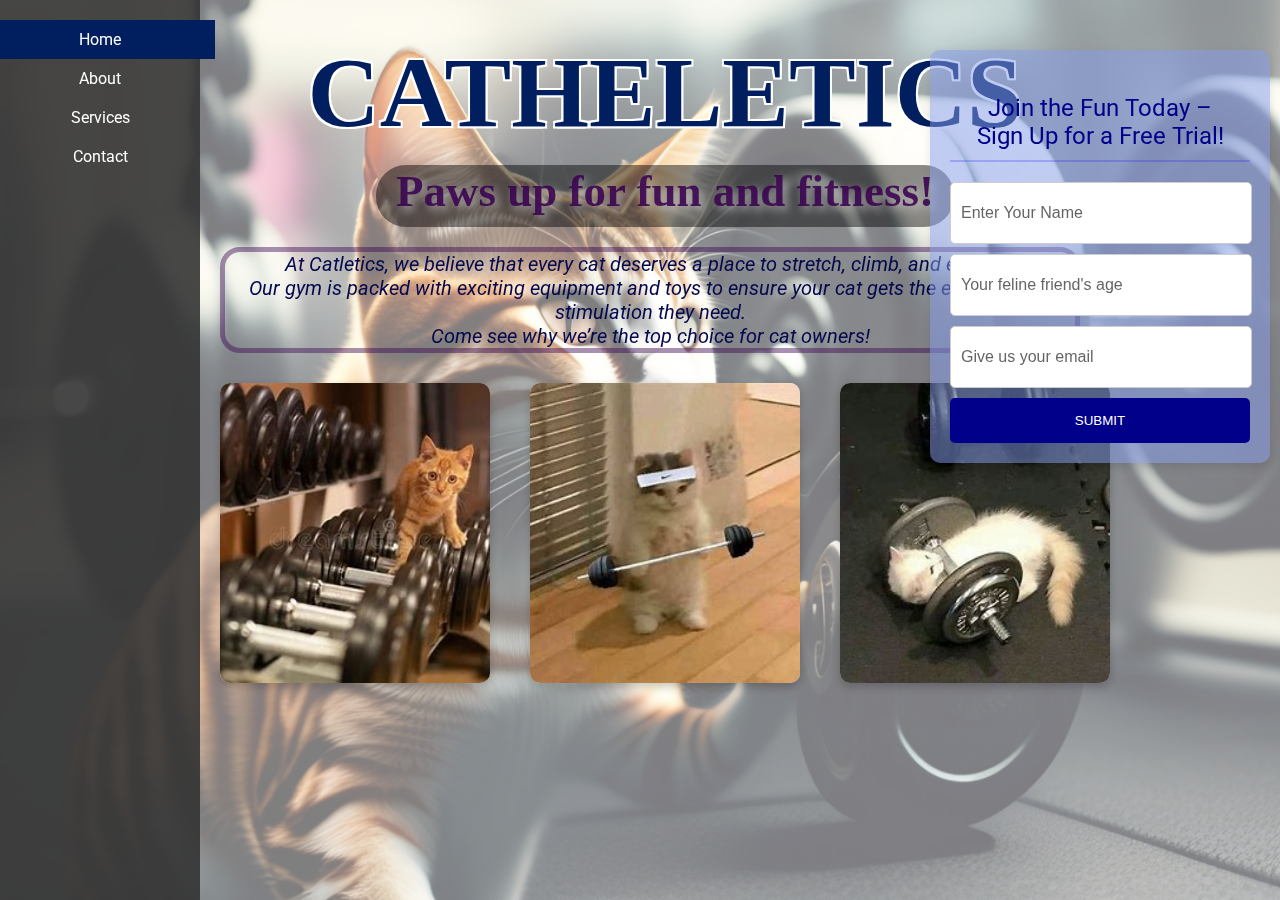
<file: index.html>
<!DOCTYPE html>
<html lang="en">

<head>
    <meta charset="UTF-8">
    <meta name="viewport" content="width=device-width, initial-scale=1.0">
    
    <title>Catletics</title>
    <link rel="stylesheet" href="style2.css">
    <link href="https://fonts.googleapis.com/css2?family=Roboto:wght@400;700&family=Pacifico&display=swap" rel="stylesheet">
</head>

<body>
    
    <div class="navbar">
        <a href="index.html" class="active">Home</a>
        <a href="about.html">About</a>
        <a href="services.html">Services</a>
        <a href="contact.html">Contact</a>
    </div>
    
    <div class="main-content">
        <h1>CATHELETICS</h1>
        <h2>Paws up for fun and fitness!</h2>
        <p class="info">
            At Catletics, we believe that every cat deserves a place to stretch, climb, and explore.<br>
            Our gym is packed with exciting equipment and toys to ensure your cat gets the exercise and stimulation they
            need.<br>
            Come see why we’re the top choice for cat owners!
        </p>
        <div class="container">
            <div class="box">
                <img src="images/dumbells.jpeg" alt="Dumbells">
            </div>
            <div class="box">
                <img src="images/cute.jpeg" alt="Cute Cat">
            </div>
            <div class="box">
                <img src="images/singledumbell.jpeg" alt="Pushups">
            </div>
        </div>
    </div>

    <div class="cta">
        <p id="txt">Join the Fun Today –<br>Sign Up for a Free Trial!</p>
        <form action="noaction.php">
            <div class="form-g">
                <input type="text" placeholder="Enter Your Name">
            </div>
            <div class="form-g">
                <input type="text" placeholder="Your feline friend's age">
            </div>
            <div class="form-g">
                <input type="text" placeholder="Give us your email">
            </div>
            <button class="btn">SUBMIT</button>
        </form>
    </div>
</body>

</html>
</file>
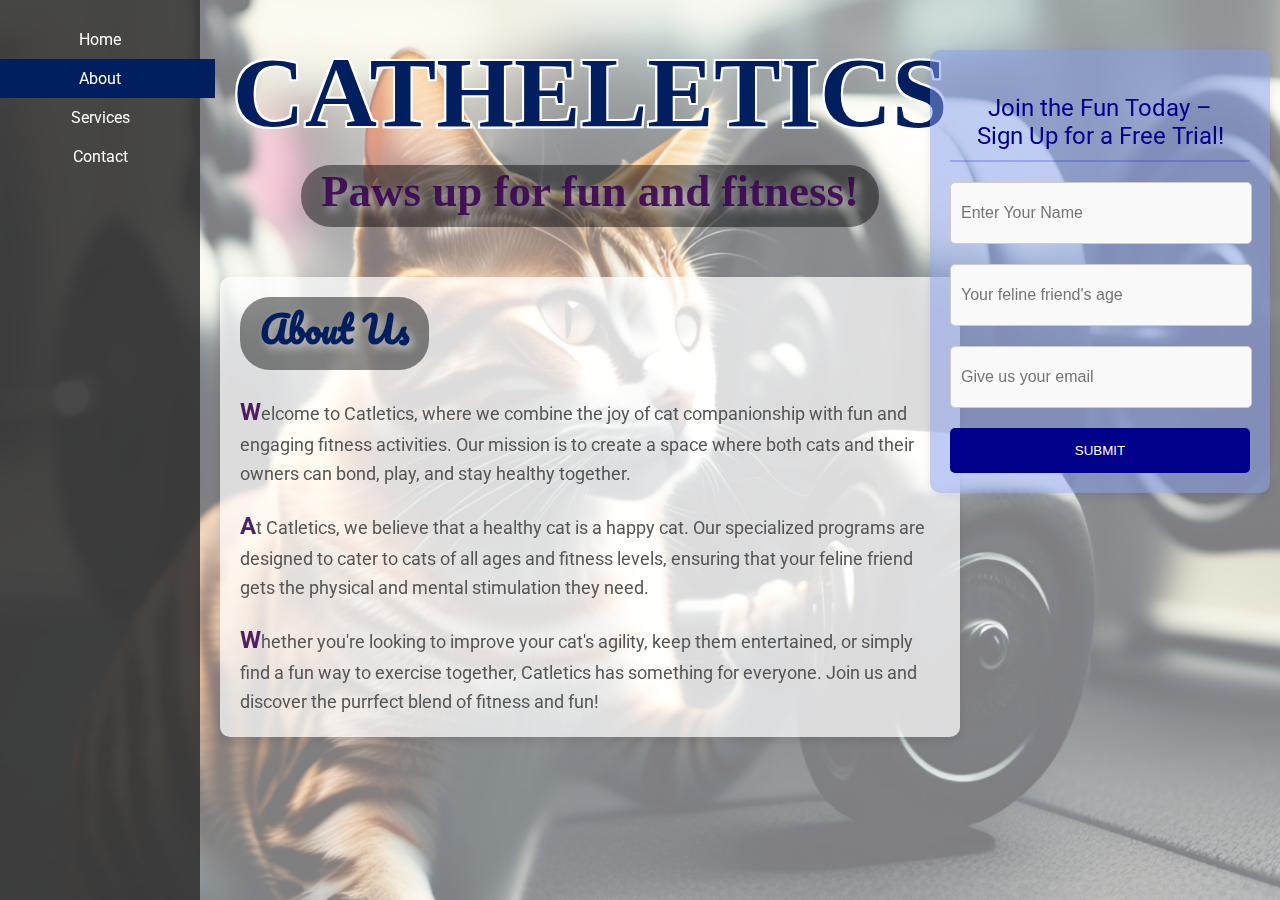
<file: about.html>
<!DOCTYPE html>
<html lang="en">

<head>
    <meta charset="UTF-8">
    <meta name="viewport" content="width=device-width, initial-scale=1.0">
    
    <title>Catletics-about</title>
    <link rel="stylesheet" href="style2.css">
    <link href="https://fonts.googleapis.com/css2?family=Roboto:wght@400;700&family=Pacifico&display=swap" rel="stylesheet">
</head>

<body>
    
    <div class="navbar">
        <a href="mygym.html">Home</a>
        <a href="about.html" class="active">About</a>
        <a href="services.html">Services</a>
        <a href="contact.html">Contact</a>
    </div>
    
    <div class="main-content">
        <h1>CATHELETICS</h1>
        <h2>Paws up for fun and fitness!</h2>
        <div id="about" class="about-section">
            <h2>About Us</h2>
            <p>Welcome to Catletics, where we combine the joy of cat companionship with fun and engaging fitness activities. Our mission is to create a space where both cats and their owners can bond, play, and stay healthy together.</p>
            <p>At Catletics, we believe that a healthy cat is a happy cat. Our specialized programs are designed to cater to cats of all ages and fitness levels, ensuring that your feline friend gets the physical and mental stimulation they need.</p>
            <p>Whether you're looking to improve your cat's agility, keep them entertained, or simply find a fun way to exercise together, Catletics has something for everyone. Join us and discover the purrfect blend of fitness and fun!</p>
        </div>
    </div>

    <div class="cta">
        <p id="txt">Join the Fun Today –<br>Sign Up for a Free Trial!</p>
        <form action="noaction.php">
            <div class="form-group">
                <input type="text" placeholder="Enter Your Name">
            </div>
            <div class="form-group">
                <input type="text" placeholder="Your feline friend's age">
            </div>
            <div class="form-group">
                <input type="text" placeholder="Give us your email">
            </div>
            <button class="btn">SUBMIT</button>
        </form>
    </div>
</body>

</html>
</file>
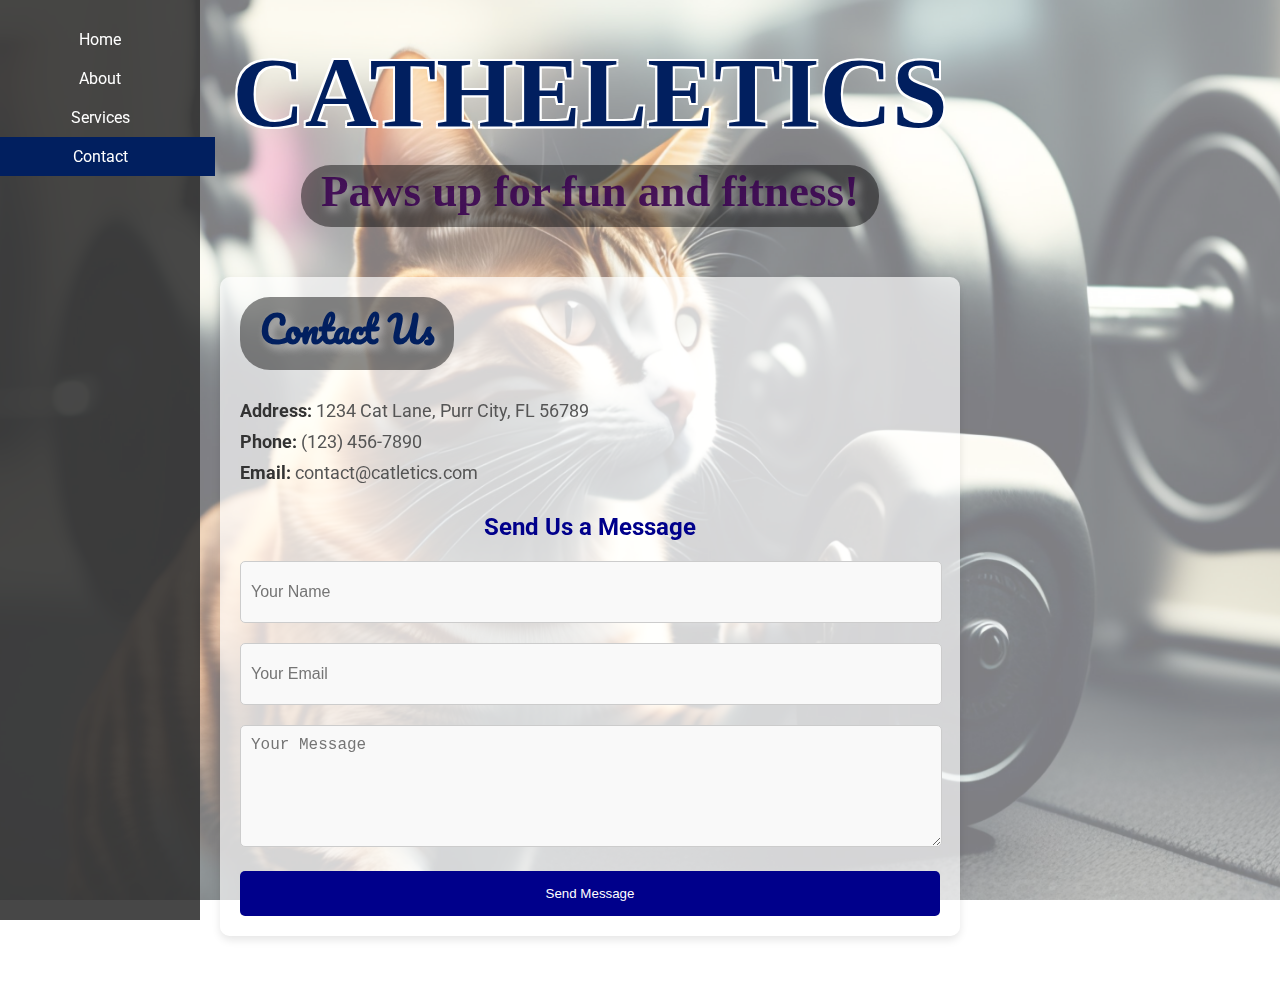
<file: contact.html>
<!DOCTYPE html>
<html lang="en">

<head>
    <meta charset="UTF-8">
    <meta name="viewport" content="width=device-width, initial-scale=1.0">
    
    <title>Catletics-contact</title>
    <link rel="stylesheet" href="style2.css">
    <link href="https://fonts.googleapis.com/css2?family=Roboto:wght@400;700&family=Pacifico&display=swap" rel="stylesheet">
</head>

<body>
    
    <div class="navbar">
        <a href="mygym.html">Home</a>
        <a href="about.html">About</a>
        <a href="services.html">Services</a>
        <a href="contact.html" class="active">Contact</a>
    </div>
    
    <div class="main-content">
        <h1>CATHELETICS</h1>
        <h2>Paws up for fun and fitness!</h2>
        <div id="contact" class="contact-section">
            <h2>Contact Us</h2>
            <div class="contact-info">
                <p><strong>Address:</strong> 1234 Cat Lane, Purr City, FL 56789</p>
                <p><strong>Phone:</strong> (123) 456-7890</p>
                <p><strong>Email:</strong> contact@catletics.com</p>
            </div>
            <div class="contact-form">
                <h3>Send Us a Message</h3>
                <form action="submit_contact.php">
                    <div class="form-group">
                        <input type="text" name="name" placeholder="Your Name" required>
                    </div>
                    <div class="form-group">
                        <input type="email" name="email" placeholder="Your Email" required>
                    </div>
                    <div class="form-group">
                        <textarea name="message" placeholder="Your Message" required></textarea>
                    </div>
                    <button type="submit" class="btn">Send Message</button>
                </form>
            </div>
        </div>
    </div>
</body>

</html>
</file>
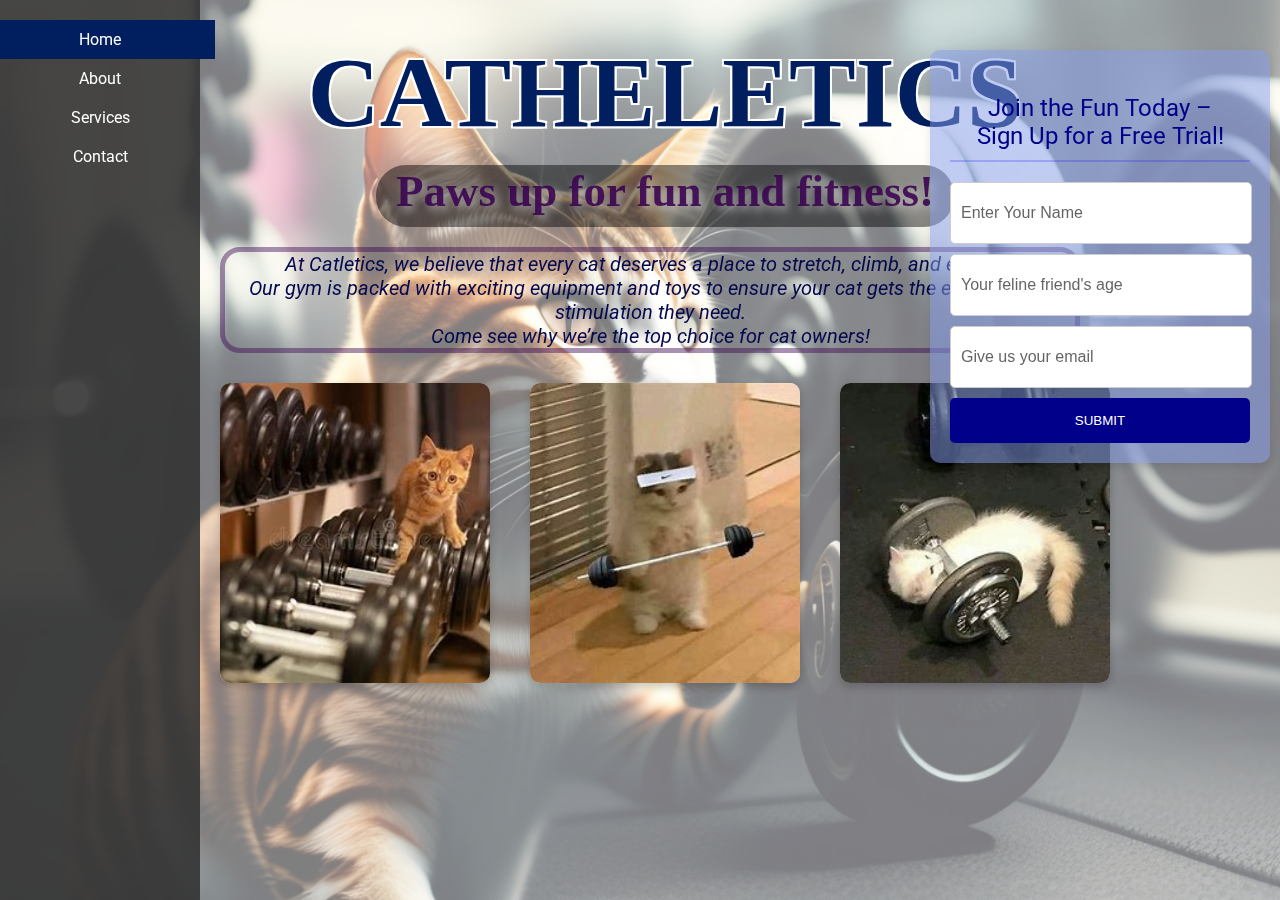
<file: mygym.html>
<!DOCTYPE html>
<html lang="en">

<head>
    <meta charset="UTF-8">
    <meta name="viewport" content="width=device-width, initial-scale=1.0">
    
    <title>Catletics</title>
    <link rel="stylesheet" href="style2.css">
    <link href="https://fonts.googleapis.com/css2?family=Roboto:wght@400;700&family=Pacifico&display=swap" rel="stylesheet">
</head>

<body>
    
    <div class="navbar">
        <a href="mygym.html" class="active">Home</a>
        <a href="about.html">About</a>
        <a href="services.html">Services</a>
        <a href="contact.html">Contact</a>
    </div>
    
    <div class="main-content">
        <h1>CATHELETICS</h1>
        <h2>Paws up for fun and fitness!</h2>
        <p class="info">
            At Catletics, we believe that every cat deserves a place to stretch, climb, and explore.<br>
            Our gym is packed with exciting equipment and toys to ensure your cat gets the exercise and stimulation they
            need.<br>
            Come see why we’re the top choice for cat owners!
        </p>
        <div class="container">
            <div class="box">
                <img src="images/dumbells.jpeg" alt="Dumbells">
            </div>
            <div class="box">
                <img src="images/cute.jpeg" alt="Cute Cat">
            </div>
            <div class="box">
                <img src="images/singledumbell.jpeg" alt="Pushups">
            </div>
        </div>
    </div>

    <div class="cta">
        <p id="txt">Join the Fun Today –<br>Sign Up for a Free Trial!</p>
        <form action="noaction.php">
            <div class="form-g">
                <input type="text" placeholder="Enter Your Name">
            </div>
            <div class="form-g">
                <input type="text" placeholder="Your feline friend's age">
            </div>
            <div class="form-g">
                <input type="text" placeholder="Give us your email">
            </div>
            <button class="btn">SUBMIT</button>
        </form>
    </div>
</body>

</html>
</file>
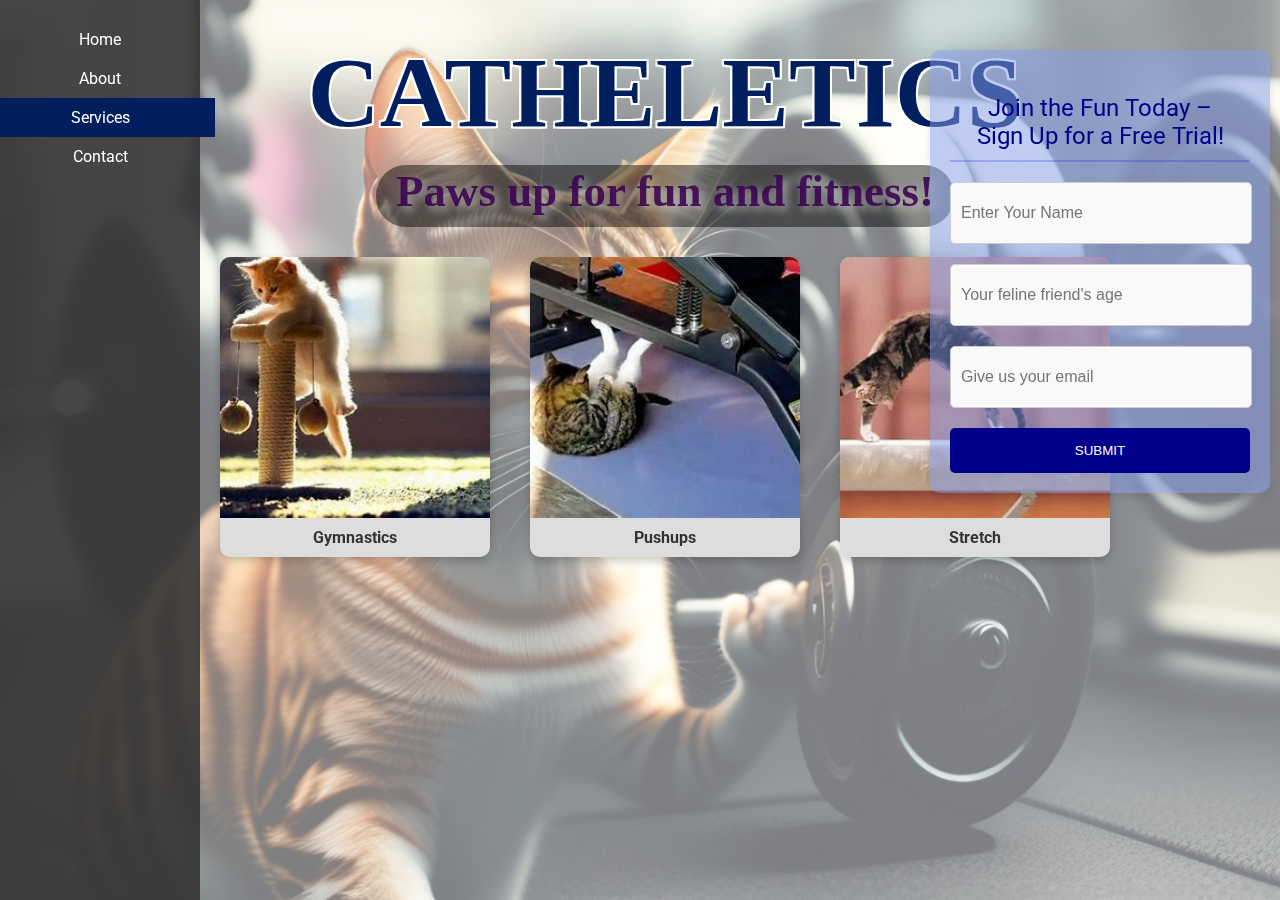
<file: services.html>
<!DOCTYPE html>
<html lang="en">

<head>
    <meta charset="UTF-8">
    <meta name="viewport" content="width=device-width, initial-scale=1.0">
    
    <title>Catletics-services</title>
    <link rel="stylesheet" href="style2.css">
    <link href="https://fonts.googleapis.com/css2?family=Roboto:wght@400;700&family=Pacifico&display=swap" rel="stylesheet">
</head>

<body>
    
    <div class="navbar">
        <a href="mygym.html">Home</a>
        <a href="about.html">About</a>
        <a href="services.html" class="active">Services</a>
        <a href="contact.html">Contact</a>
    </div>
    
    <div class="main-content">
        <h1>CATHELETICS</h1>
        <h2>Paws up for fun and fitness!</h2>
        
        <div class="container">
            <div class="box">
                <img src="images/gymnastics.jpeg" alt="Dumbells">
                <span class="caption">Gymnastics</span>
            </div>
            <div class="box">
                <img src="images/pushups.jpeg" alt="Cute Cat">
                <span class="caption">Pushups</span>
            </div>
            <div class="box">
                <img src="images/bend.jpeg" alt="Pushups">
                <span class="caption">Stretch</span>
            </div>
        </div>
    </div>

    <div class="cta">
        <p id="txt">Join the Fun Today –<br>Sign Up for a Free Trial!</p>
        <form action="noaction.php">
            <div class="form-group">
                <input type="text" placeholder="Enter Your Name">
            </div>
            <div class="form-group">
                <input type="text" placeholder="Your feline friend's age">
            </div>
            <div class="form-group">
                <input type="text" placeholder="Give us your email">
            </div>
            <button class="btn">SUBMIT</button>
        </form>
    </div>
</body>

</html>
</file>
<file: style2.css>
body {
    margin: 0;
    padding: 0;
    display: flex;
    flex-direction: row;
    font-family: 'Roboto', sans-serif;
    position: relative;
    min-height: 100vh;
    overflow-x: hidden;
}

body::before {
    content: "";
    position: fixed;
    top: 0;
    left: 0;
    width: 100%;
    height: 100%;
    background-image: url('images/OIP.jpeg');
    background-size: cover;
    background-attachment: fixed;
    background-position: center;
    opacity: 0.5; 
    z-index: -1;
}

h1 {
    text-align: center;
    margin: 15px 0;
    font-size: 100px;
    font-family: 'LXGW WenKai TC', cursive, bold;
    color: #011f5f;
    text-shadow: 2px 2px rgb(255, 255, 255), 2px -2px white, -2px 2px rgba(255,255,255), -2px -2px rgba(255,255,255);
}

h2 {
    text-align: center;
    display: inline-block;
    color: rgba(58, 2, 80, 0.884);
    font-family: 'playfair display';
    font-size: 45px;
    margin: 0;
    padding: 0px 20px 10px 20px;
    text-shadow: 4px 4px 8px rgba(255, 252, 252, 0.498);
    opacity: 1;
    background-color: rgba(0, 0, 0, 0.452);
    border-radius: 30px;
    
}

.info{
    font-family: 'Segoe UI', Tahoma, Geneva, Verdana, sans-serif bold;
    color: rgb(4, 8, 77);
    border: 5px solid rgba(58, 2, 80, 0.436);
    border-radius: 20px;
    font-size: 20px;
    margin-right: 30px;
    font-style: italic;
}

.navbar {
    width: 200px;
    position: fixed;
    left: 0;
    top: 0;
    height: 100%;
    background-color: rgba(51, 51, 51, 0.9);
    display: flex;
    flex-direction: column;
    align-items: center;
    padding-top: 20px;
    z-index: 1;
}

.navbar a {
    padding: 10px 15px;
    text-align: center;
    text-decoration: none;
    color: white;
    width: 100%;
    transition: background-color 0.3s;
}

.navbar a:hover {
    background-color: #575757;
}

.main-content {
    flex-grow: 1;
    margin-left: 200px;
    margin-right: 300px;
    padding: 20px;
    text-align: center;
    z-index: 1;
}

.container {
    display: flex;
    justify-content: center;
    margin-top: 30px;
    gap: 40px;
}

.box {
    width: 270px;
    height: 300px;
    background-color: #ddd;
    display: flex;
    flex-direction: column;
    align-items: center;
    justify-content: center;
    border-radius: 10px;
    overflow: hidden;
    box-shadow: 0 4px 8px rgba(0, 0, 0, 0.2);
    transition: transform 0.3s, box-shadow 0.3s;
}

.box:hover {
    transform: scale(1.05) translateY(10px);
    box-shadow: 0 8px 16px rgba(0, 0, 0, 0.2);
}

.box img {
    width: 100%;
    height: 100%;
    object-fit: cover;
}
.caption {
    margin: 10px;
    font-size: 16px;
    color: #333;
    font-weight: bold;
}
.cta {
    width: 300px;
    position: fixed;
    right: 10px;
    top: 50px;
    background-color: rgba(132, 155, 234, 0.514);
    padding: 20px;
    border-radius: 10px;
    box-shadow: 0 4px 8px rgba(0, 0, 0, 0.1);
    z-index: 1;
    transition: transform 0.3s ease;
}

.cta:hover {
    transform: scale(1.05);
}

.cta:focus-within {
    right: 50%;
    top: 50%;
    transform: translate(50%, -50%) scale(1.2);
}
.cta #txt {
    text-align: center;
    font-size: 24px;
    color: darkblue;
    margin-bottom: 20px;
    border-bottom: 2px solid rgba(0, 0, 255, 0.2);
    padding-bottom: 10px;
}

.form-g input {
    display: block;
    width: calc(100% - 20px);
    height: 40px;
    padding: 10px;
    margin: 10px auto;
    font-size: 16px;
    border: 1px solid #ccc;
    border-radius: 5px;
}

.form-g input::placeholder {
    color: rgba(49, 48, 48, 0.749);
}

.btn {
    width: 100%;
    padding: 15px;
    background-color: darkblue;
    color: white;
    border: none;
    border-radius: 5px;
    cursor: pointer;
    transition: background-color 0.3s;
}

.btn:hover {
    background-color: blue;
}

.active{
    background-color: #011f5f;
}

.about-section {
    margin: 50px auto;
    padding: 20px;
    max-width: 800px;
    background-color: rgba(255, 255, 255, 0.726);
    border-radius: 10px;
    box-shadow: 0 4px 8px rgba(0, 0, 0, 0.1);
    text-align: left;
}

.about-section h2 {
    font-size: 36px;
    color: #011f5f;
    margin-bottom: 5px;
    font-family: 'Pacifico', cursive;
}

.about-section p {
    font-size: 18px;
    color: #555;
    line-height: 1.6;
    margin-bottom: 10px;
}

.about-section p::first-letter {
    font-size: 24px;
    font-weight: bold;
    color: rgb(58, 2, 80, 0.884);
}

.about-section p:last-of-type {
    margin-bottom: 0;
}

/* Link to external fonts */
@import url('https://fonts.googleapis.com/css2?family=Roboto:wght@400;700&family=Pacifico&display=swap');

/* Contact section styles */
.contact-section {
    margin: 50px auto;
    padding: 20px;
    max-width: 800px;
    background-color: rgba(255, 255, 255, 0.676);
    border-radius: 10px;
    box-shadow: 0 4px 8px rgba(0, 0, 0, 0.1);
    text-align: left;
}

.contact-section h2 {
    font-size: 36px;
    color: #011f5f;
    margin-bottom: 20px;
    font-family: 'Pacifico', cursive;
    text-align: center;
}

.contact-info {
    margin-bottom: 30px;
}

.contact-info p {
    font-size: 18px;
    color: #555;
    margin: 10px 0;
}

.contact-info strong {
    color: #333;
}

.contact-form {
    text-align: center;
}

.contact-form h3 {
    font-size: 24px;
    margin-bottom: 20px;
    color: darkblue;
}

.form-group {
    margin-bottom: 20px;
}

.form-group input,
.form-group textarea {
    width: calc(100% - 20px);
    padding: 10px;
    border: 1px solid #ccc;
    border-radius: 5px;
    font-size: 16px;
    background-color: #f9f9f9;
}

.form-group input {
    height: 40px;
}

.form-group textarea {
    height: 100px;
    resize: vertical;
}


/* Link to external fonts */
@import url('https://fonts.googleapis.com/css2?family=Roboto:wght@400;700&family=Pacifico&display=swap');
</file>
